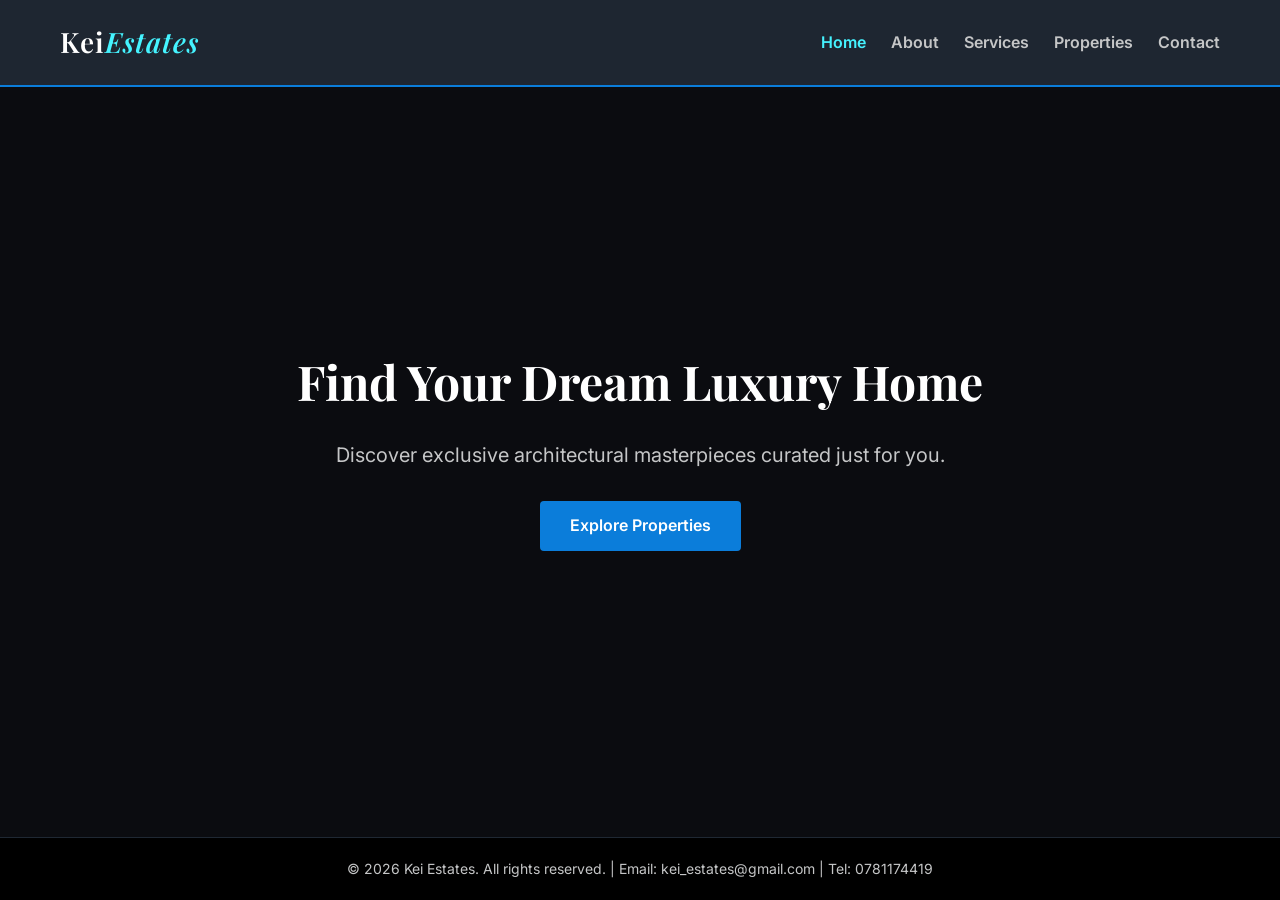
<file: index.html>
<!DOCTYPE html>
<html lang="en">
<head>
    <meta charset="UTF-8">
    <meta name="viewport" content="width=device-width, initial-scale=1.0">
    <title>Kei Estates | Luxury Real Estate</title>
    <link rel="preconnect" href="https://fonts.googleapis.com">
    <link rel="preconnect" href="https://fonts.gstatic.com" crossorigin>
    <link href="https://fonts.googleapis.com/css2?family=Inter:wght@300;400;600&family=Playfair+Display:ital,wght@0,600;1,400&display=swap" rel="stylesheet">
    <link rel="stylesheet" href="style.css">
</head>
<body>

    <header>
        <nav class="navbar">
            <div class="logo">
                Kei<span>Estates</span>
            </div>
            <ul class="nav-links">
                <li><a href="index.html" class="active">Home</a></li>
                <li><a href="about.html">About</a></li>
                <li><a href="services.html">Services</a></li>
                <li><a href="properties.html">Properties</a></li>
                <li><a href="contact.html">Contact</a></li>
            </ul>
        </nav>
    </header>

    <section class="hero hidden">
        <div class="hero-content">
            <h1>Find Your Dream Luxury Home</h1>
            <p>Discover exclusive architectural masterpieces curated just for you.</p>
            <a href="properties.html" class="btn">Explore Properties</a>
        </div>
        
        </section>

    <footer>
        <p>&copy; 2026 Kei Estates. All rights reserved. | Email: kei_estates@gmail.com | Tel: 0781174419</p>
    </footer>

    <script src="script.js"></script>
</body>
</html>
</file>
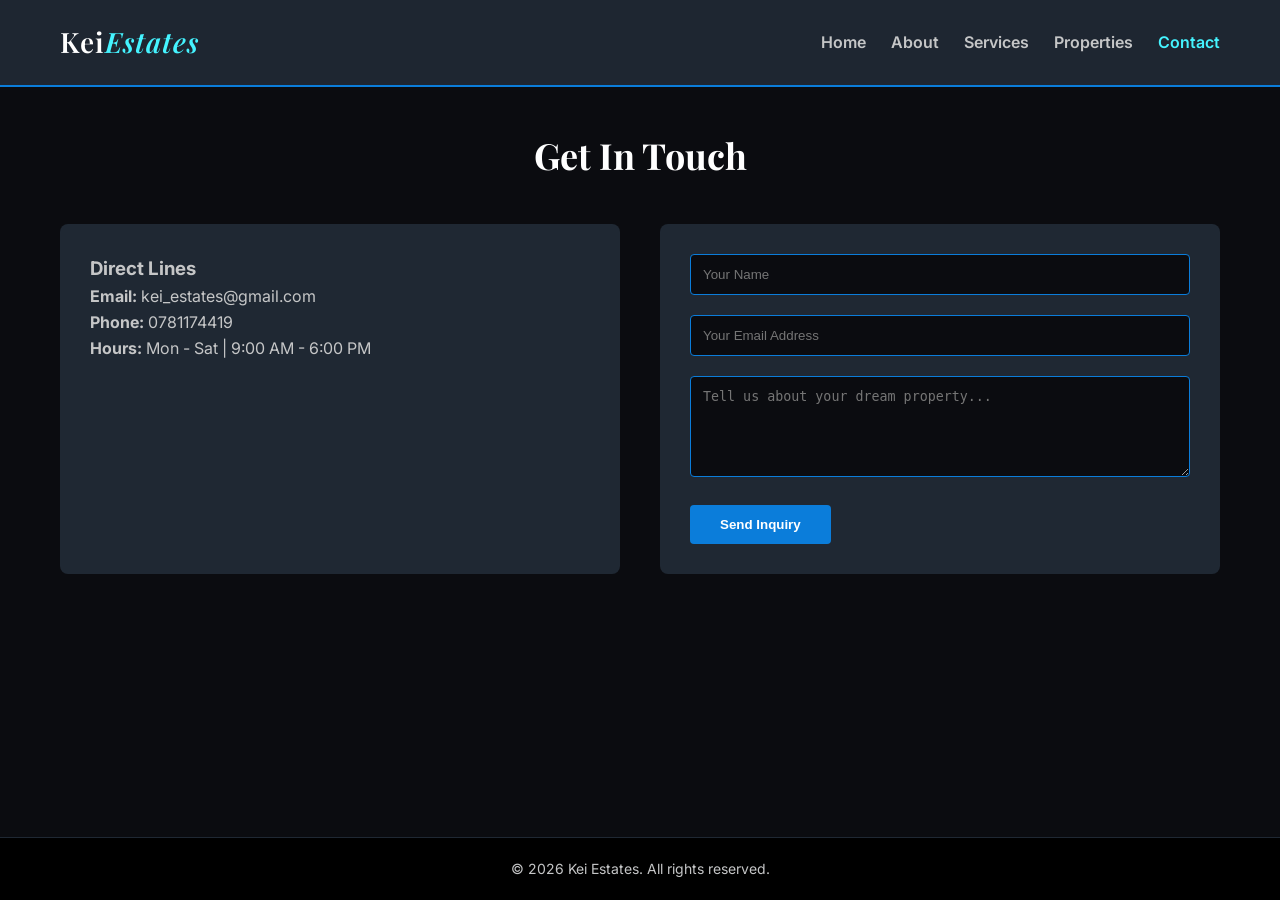
<file: contact.html>
<!DOCTYPE html>
<html lang="en">
<head>
    <meta charset="UTF-8">
    <meta name="viewport" content="width=device-width, initial-scale=1.0">
    <title>Contact Us | Kei Estates</title>
    <link href="https://fonts.googleapis.com/css2?family=Inter:wght@300;400;600&family=Playfair+Display:wght@600&display=swap" rel="stylesheet">
    <link rel="stylesheet" href="style.css">
</head>
<body>
    <header>
        <nav class="navbar">
            <div class="logo">Kei<span>Estates</span></div>
            <ul class="nav-links">
                <li><a href="index.html">Home</a></li>
                <li><a href="about.html">About</a></li>
                <li><a href="services.html">Services</a></li>
                <li><a href="properties.html">Properties</a></li>
                <li><a href="contact.html" class="active">Contact</a></li>
            </ul>
        </nav>
    </header>

    <main class="container contact-container hidden">
        <h2 class="section-title">Get In Touch</h2>
        
        <div class="contact-wrapper">
            <div class="contact-info">
                <h3>Direct Lines</h3>
                <p><strong>Email:</strong> kei_estates@gmail.com</p>
                <p><strong>Phone:</strong> 0781174419</p>
                <p><strong>Hours:</strong> Mon - Sat | 9:00 AM - 6:00 PM</p>
            </div>

            <form class="contact-form" onsubmit="event.preventDefault(); alert('Message sent successfully to Kei Estates!');">
                <input type="text" placeholder="Your Name" required>
                <input type="email" placeholder="Your Email Address" required>
                <textarea rows="5" placeholder="Tell us about your dream property..." required></textarea>
                <button type="submit" class="btn">Send Inquiry</button>
            </form>
        </div>
    </main>

    <footer>
        <p>&copy; 2026 Kei Estates. All rights reserved.</p>
    </footer>

    <script src="script.js"></script>
</body>
</html>
</file>
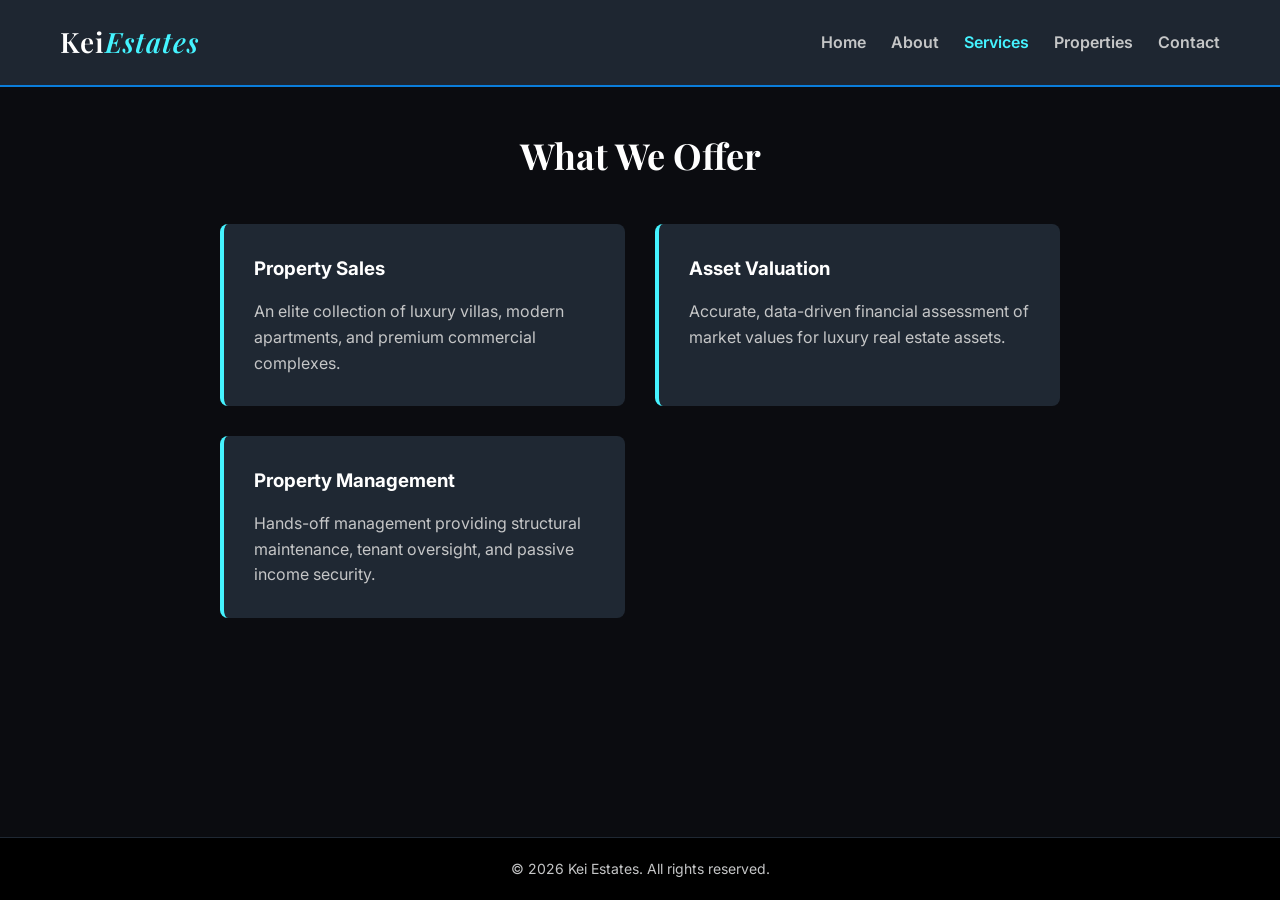
<file: services.html>
<!DOCTYPE html>
<html lang="en">
<head>
    <meta charset="UTF-8">
    <meta name="viewport" content="width=device-width, initial-scale=1.0">
    <title>Our Services | Kei Estates</title>
    <link href="https://fonts.googleapis.com/css2?family=Inter:wght@300;400;600&family=Playfair+Display:wght@600&display=swap" rel="stylesheet">
    <link rel="stylesheet" href="style.css">
</head>
<body>
    <header>
        <nav class="navbar">
            <div class="logo">Kei<span>Estates</span></div>
            <ul class="nav-links">
                <li><a href="index.html">Home</a></li>
                <li><a href="about.html">About</a></li>
                <li><a href="services.html" class="active">Services</a></li>
                <li><a href="properties.html">Properties</a></li>
                <li><a href="contact.html">Contact</a></li>
            </ul>
        </nav>
    </header>

    <main class="container hidden">
        <h2 class="section-title">What We Offer</h2>
        <div class="services-grid">
            <div class="service-card">
                <h3>Property Sales</h3>
                <p>An elite collection of luxury villas, modern apartments, and premium commercial complexes.</p>
            </div>
            <div class="service-card">
                <h3>Asset Valuation</h3>
                <p>Accurate, data-driven financial assessment of market values for luxury real estate assets.</p>
            </div>
            <div class="service-card">
                <h3>Property Management</h3>
                <p>Hands-off management providing structural maintenance, tenant oversight, and passive income security.</p>
            </div>
        </div>
    </main>

    <footer>
        <p>&copy; 2026 Kei Estates. All rights reserved.</p>
    </footer>

    <script src="script.js"></script>
</body>
</html>
</file>
<file: style.css>
/* --- Global Reset & Variable Schemes --- */
* {
    margin: 0;
    padding: 0;
    box-sizing: border-box;
}

:root {
    --bg-dark-black: #0b0c10;
    --bg-card-dark: #1f2833;
    --text-light-slate: #c5c6c7;
    --primary-blue: #45f3ff;
    --deep-accent-blue: #0b7dda;
    --pure-white: #ffffff;
}

body {
    background-color: var(--bg-dark-black);
    color: var(--text-light-slate);
    font-family: 'Inter', sans-serif;
    line-height: 1.6;
    min-height: 100vh;
    display: flex;
    flex-direction: column;
}

/* --- Header & Navigation Menu --- */
header {
    background-color: rgba(31, 40, 51, 0.95);
    position: sticky;
    top: 0;
    z-index: 1000;
    border-bottom: 2px solid var(--deep-accent-blue);
}

.navbar {
    display: flex;
    justify-content: space-between;
    align-items: center;
    max-width: 1200px;
    margin: 0 auto;
    padding: 20px;
}

/* Designed Text-based Premium Logo */
.logo {
    font-family: 'Playfair Display', serif;
    font-size: 28px;
    font-weight: 600;
    color: var(--pure-white);
    letter-spacing: 1px;
}

.logo span {
    color: var(--primary-blue);
    font-style: italic;
}

.nav-links {
    list-style: none;
    display: flex;
    gap: 25px;
}

.nav-links a {
    text-decoration: none;
    color: var(--text-light-slate);
    font-weight: 600;
    transition: color 0.3s ease;
}

.nav-links a:hover, .nav-links a.active {
    color: var(--primary-blue);
}

/* --- Hero Showcase Styling --- */
.hero {
    height: 80vh;
    background: linear-gradient(rgba(11, 12, 16, 0.8), rgba(11, 12, 16, 0.9)), 
                url('https://images.unsplash.com/photo-1513694203232-719a280e022f?auto=format&fit=crop&w=1200&q=80') no-repeat center center/cover;
    display: flex;
    align-items: center;
    justify-content: center;
    text-align: center;
    padding: 20px;
}

.hero-content h1 {
    font-family: 'Playfair Display', serif;
    font-size: 48px;
    color: var(--pure-white);
    margin-bottom: 20px;
}

.hero-content p {
    font-size: 20px;
    margin-bottom: 30px;
}

/* --- Modular Layout Styling components --- */
.container {
    max-width: 1200px;
    margin: 40px auto;
    padding: 0 20px;
    flex: 1;
}

h2.section-title {
    font-family: 'Playfair Display', serif;
    font-size: 36px;
    color: var(--pure-white);
    text-align: center;
    margin-bottom: 40px;
}

.btn {
    display: inline-block;
    background-color: var(--deep-accent-blue);
    color: var(--pure-white);
    padding: 12px 30px;
    text-decoration: none;
    border-radius: 4px;
    border: none;
    font-weight: 600;
    cursor: pointer;
    transition: background-color 0.3s ease, transform 0.2s ease;
}

.btn:hover {
    background-color: var(--primary-blue);
    color: var(--bg-dark-black);
    transform: translateY(-2px);
}

/* --- About & Media Layout Elements --- */
.about-text {
    font-size: 18px;
    text-align: center;
    max-width: 800px;
    margin: 0 auto 40px auto;
}

.image-placeholder {
    max-width: 800px;
    margin: 0 auto;
    border: 3px solid var(--deep-accent-blue);
    border-radius: 8px;
    overflow: hidden;
}

.image-placeholder img {
    width: 100%;
    display: block;
}

.caption {
    background-color: var(--bg-card-dark);
    padding: 10px;
    text-align: center;
    font-size: 14px;
}

/* --- Services Layout Architecture --- */
.services-grid {
    display: grid;
    grid-template-columns: repeat(auto-fit, minmax(300px, 1fr));
    gap: 30px;
}

.service-card {
    background-color: var(--bg-card-dark);
    padding: 30px;
    border-radius: 8px;
    border-left: 4px solid var(--primary-blue);
}

.service-card h3 {
    color: var(--pure-white);
    margin-bottom: 15px;
}

/* --- Real Estate Market Listings Grid --- */
.property-grid {
    display: grid;
    grid-template-columns: repeat(auto-fit, minmax(320px, 1fr));
    gap: 30px;
}

.property-card {
    background-color: var(--bg-card-dark);
    border-radius: 8px;
    overflow: hidden;
    transition: transform 0.3s ease;
}

.property-card:hover {
    transform: scale(1.03);
}

.property-card img {
    width: 100%;
    height: 220px;
    object-fit: cover;
}

.property-info {
    padding: 20px;
}

.property-info h3 {
    color: var(--pure-white);
    margin-bottom: 10px;
}

.price {
    color: var(--primary-blue);
    font-weight: 600;
    font-size: 20px;
    margin-bottom: 10px;
}

/* --- Contact & Communication Interfaces --- */
.contact-wrapper {
    display: flex;
    flex-wrap: wrap;
    gap: 40px;
}

.contact-info, .contact-form {
    flex: 1;
    min-width: 300px;
    background-color: var(--bg-card-dark);
    padding: 30px;
    border-radius: 8px;
}

.contact-form input, .contact-form textarea {
    width: 100%;
    padding: 12px;
    margin-bottom: 20px;
    background-color: var(--bg-dark-black);
    border: 1px solid var(--deep-accent-blue);
    color: var(--pure-white);
    border-radius: 4px;
}

/* --- Footer Standard elements --- */
footer {
    background-color: #000000;
    text-align: center;
    padding: 20px;
    margin-top: auto;
    font-size: 14px;
    border-top: 1px solid var(--bg-card-dark);
}

/* --- JavaScript Animation Classes --- */
.hidden {
    opacity: 0;
    transform: translateY(30px);
    transition: all 1s ease-out;
}

.show {
    opacity: 1;
    transform: translateY(0);
}
</file>
